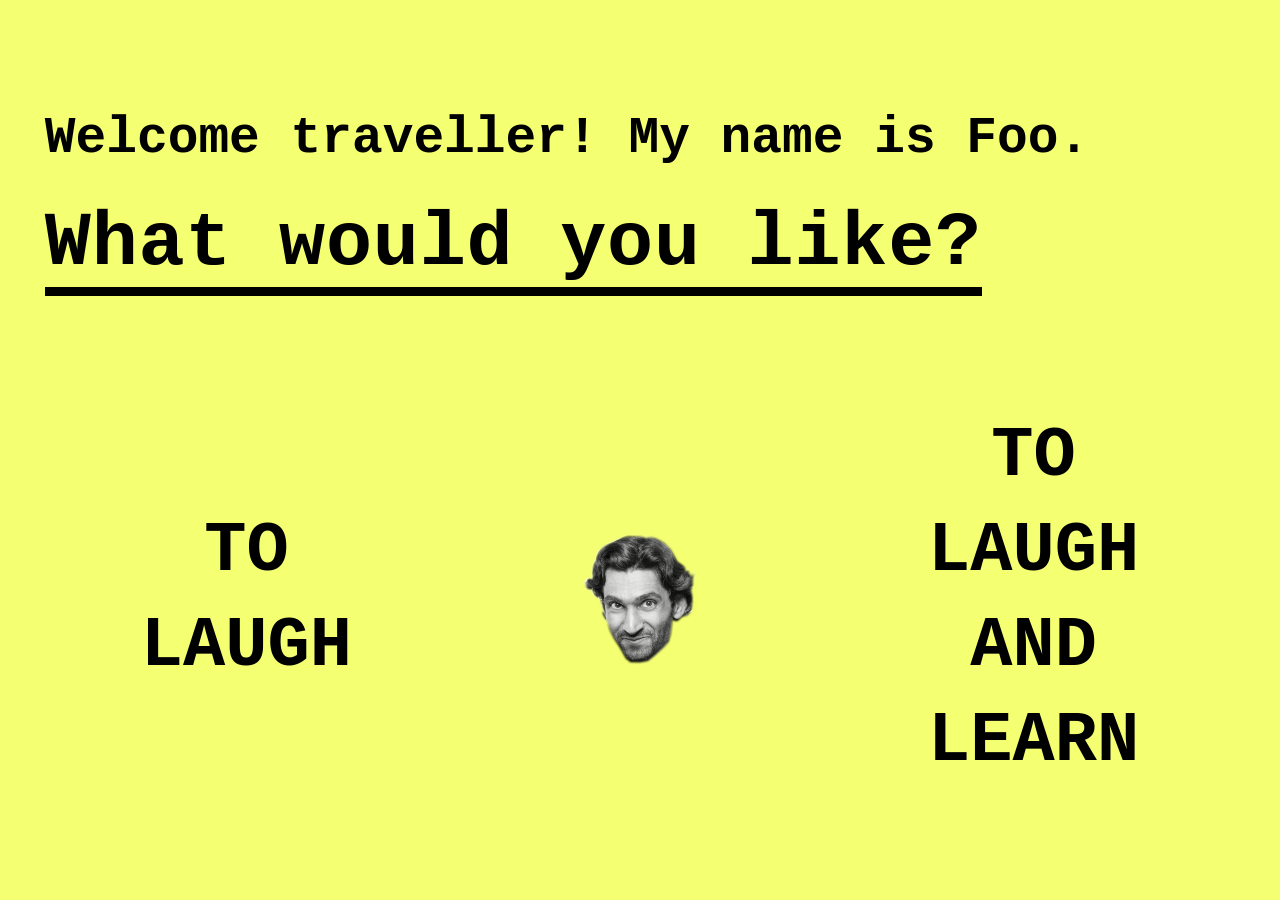
<file: index.html>
<!doctype html>
<html lang="en">
<head>
  <meta charset="utf-8" />
  <meta name="viewport" content="width=device-width, initial-scale=1" />
  <title>Foo | Laugh / Learn</title>
  <link rel="stylesheet" href="styles.css" />
</head>
<body class="home-page">
  <main class="home-wrap">
    <section class="hero" aria-labelledby="main-title">
      <p class="intro">
        Welcome traveller! My name is 
        <span 
          class="foo-hover"
          data-tooltip="Foo is the stage name of Fuaad Coovadia, a South African comedian, Oxford PhD researcher, Chortle Student Comedy Award winner 2024, and creator of Data Murder Mystery workshops."
        >Foo</span>.
      </p>
      <h1 id="main-title">What would you like?</h1>

      <nav class="choice-grid" aria-label="Choose what you are looking for">
        <a class="choice choice-left" href="laugh.html" aria-label="Go to comedy projects">
          <span>TO</span>
          <span>LAUGH</span>
        </a>

        <img src="assets/foo-face.png" alt="Foo making a mischievous face" class="face" />

        <a class="choice choice-right" href="learn.html" aria-label="Go to workshops and talks">
          <span>TO</span>
          <span>LAUGH</span>
          <span>AND</span>
          <span>LEARN</span>
        </a>
      </nav>
    </section>
  </main>
</body>
</html>
</file>
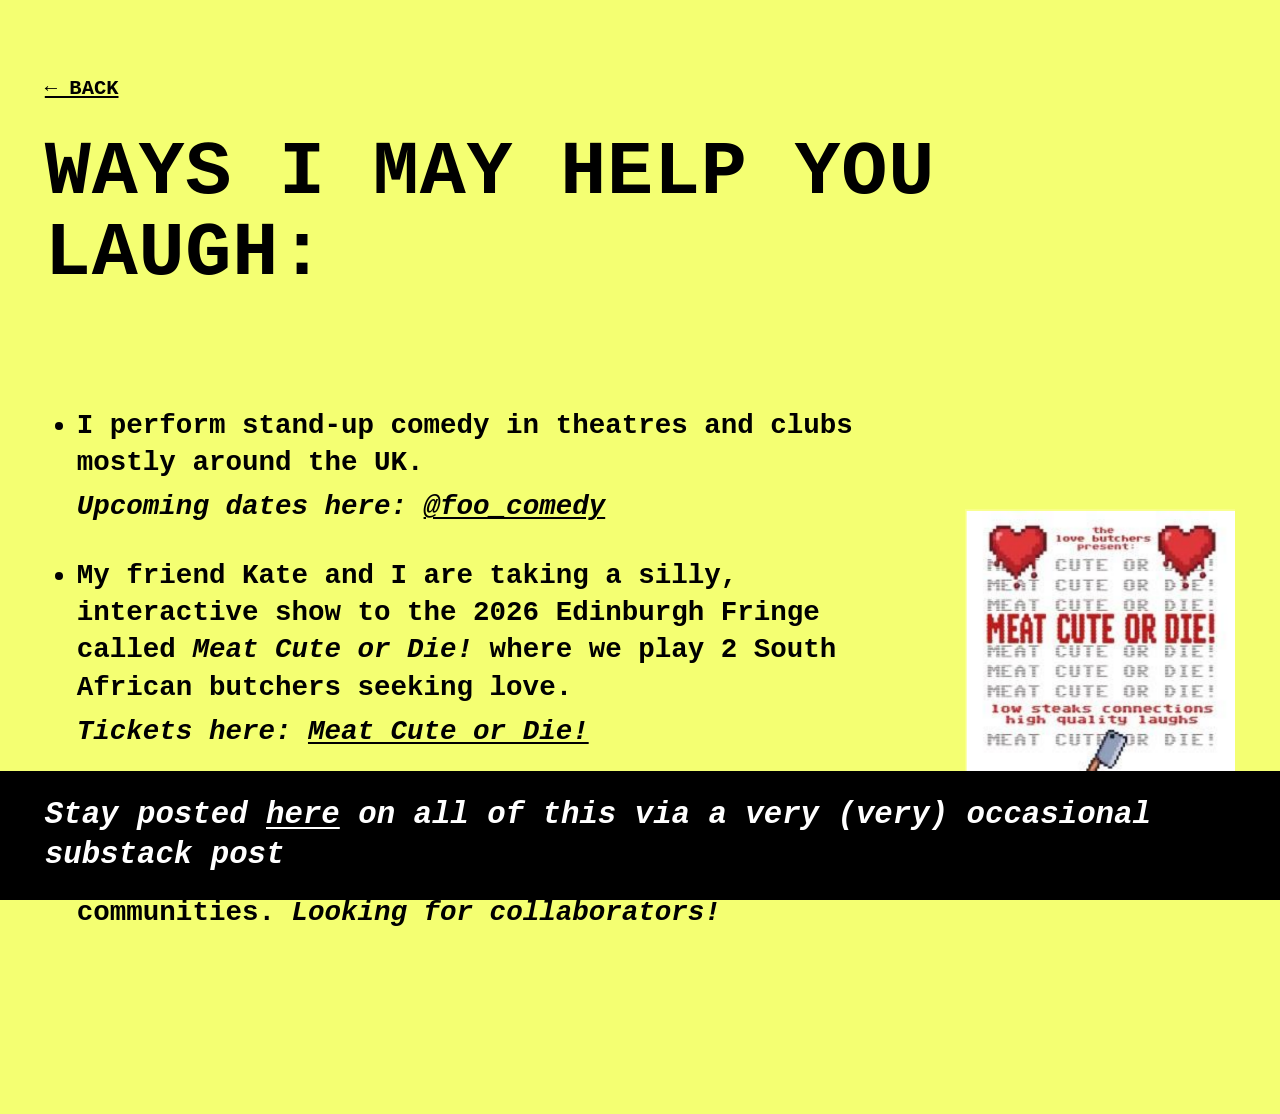
<file: laugh.html>
<!doctype html>
<html lang="en">
<head>
  <meta charset="utf-8" />
  <meta name="viewport" content="width=device-width, initial-scale=1" />
  <title>Foo | Laugh</title>
  <link rel="stylesheet" href="styles.css" />
</head>
<body>
  <main class="page-wrap content-page">
    <a class="back-link" href="index.html">← back</a>

    <h1>WAYS I MAY HELP YOU<br>LAUGH:</h1>

    <section class="split-content">
      <div class="copy-block">
        <ul class="big-list">
          <li>
            <p>I perform stand-up comedy in theatres and clubs mostly around the UK.</p>
            <p class="line-link">Upcoming dates here: <a href="https://www.instagram.com/foo_comedy/" target="_blank" rel="noopener">@foo_comedy</a></p>
          </li>

          <li>
            <p>My friend Kate and I are taking a silly, interactive show to the 2026 Edinburgh Fringe called <em>Meat Cute or Die!</em> where we play 2 South African butchers seeking love.</p>
            <p class="line-link">Tickets here: <a href="https://www.edfringe.com/tickets/whats-on/meat-cute-or-die-wip" target="_blank" rel="noopener">Meat Cute or Die!</a></p>
          </li>

          <li>
            <p>I’m currently writing a 1-hour stand-up show for the 2027 Edinburgh Fringe based on field research I’ve been conducting about intentional communities. <em>Looking for collaborators!</em></p>
          </li>
        </ul>
      </div>

      <a class="poster-link" href="https://www.edfringe.com/tickets/whats-on/meat-cute-or-die-wip" target="_blank" rel="noopener" aria-label="Open Meat Cute or Die ticket link">
        <img src="assets/meat-cute-poster.png" alt="Poster for Meat Cute or Die" />
      </a>
    </section>
  </main>

  <footer class="bottom-banner">
    <p>Stay posted <a href="https://foosletter.substack.com/subscribe" target="_blank" rel="noopener">here</a> on all of this via a very (very) occasional substack post</p>
  </footer>
</body>
</html>
</file>
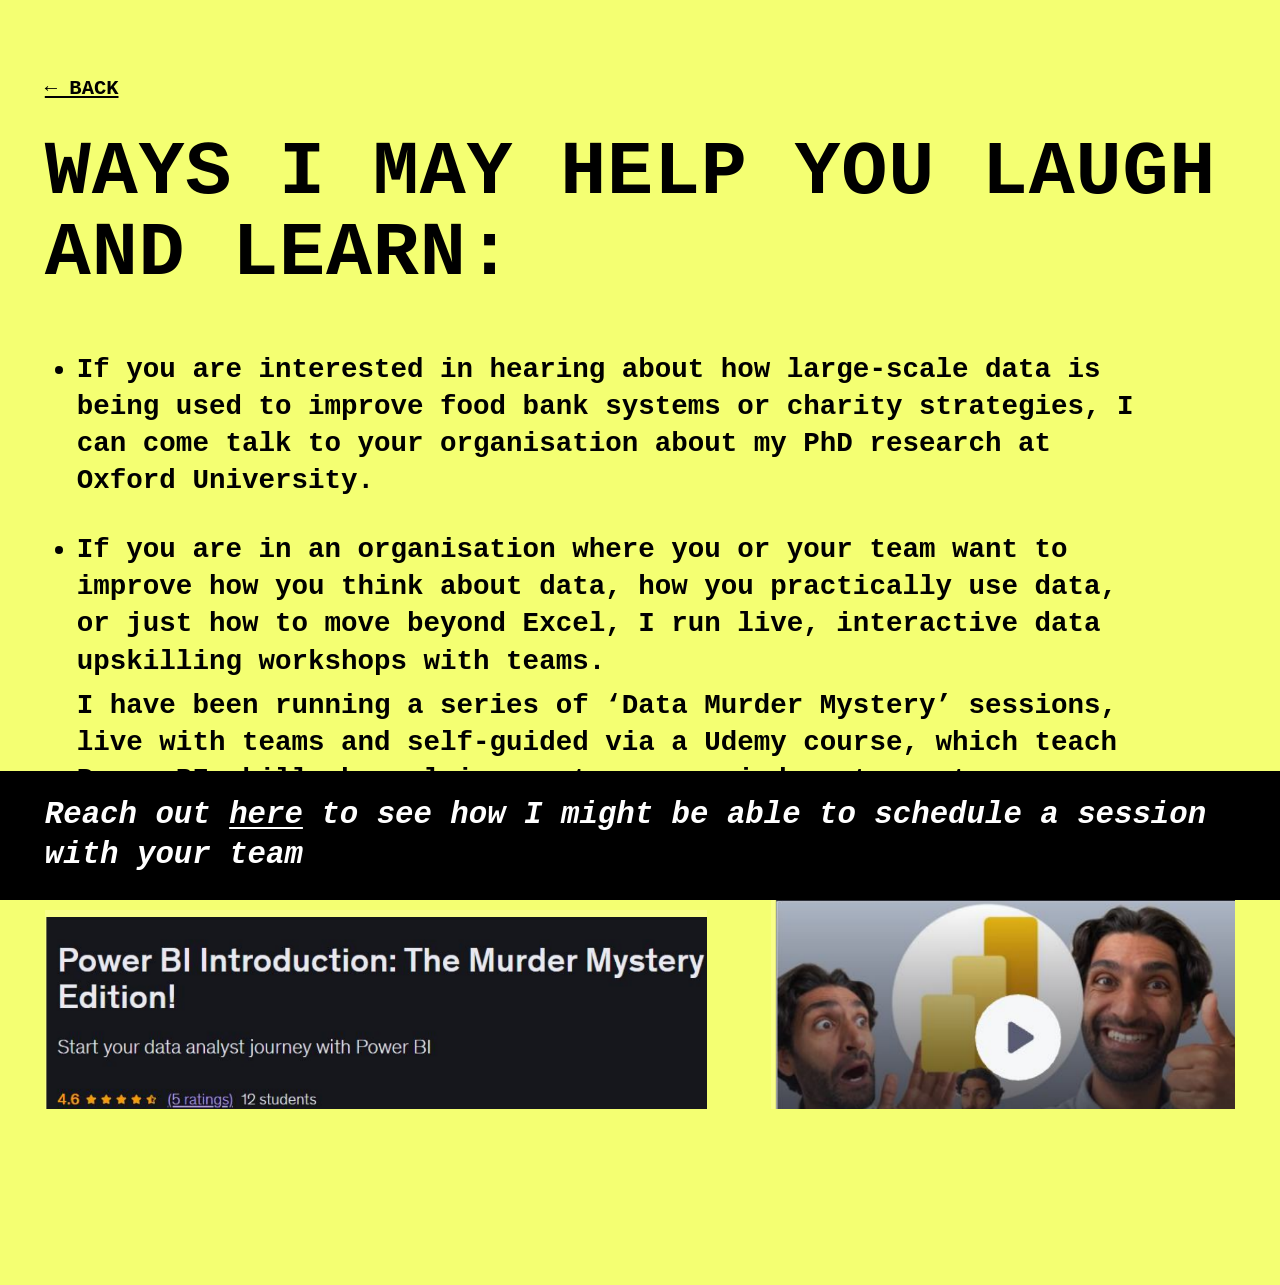
<file: learn.html>
<!doctype html>
<html lang="en">
<head>
  <meta charset="utf-8" />
  <meta name="viewport" content="width=device-width, initial-scale=1" />
  <title>Foo | Laugh and Learn</title>
  <link rel="stylesheet" href="styles.css" />
</head>
<body>
  <main class="page-wrap content-page learn-page">
    <a class="back-link" href="index.html">← back</a>

    <h1>WAYS I MAY HELP YOU LAUGH<br>AND LEARN:</h1>

    <ul class="big-list">
      <li>
        <p>If you are interested in hearing about how large-scale data is being used to improve food bank systems or charity strategies, I can come talk to your organisation about my PhD research at Oxford University.</p>
      </li>

      <li>
        <p>If you are in an organisation where you or your team want to improve how you think about data, how you practically use data, or just how to move beyond Excel, I run live, interactive data upskilling workshops with teams.</p>
        <p>I have been running a series of ‘Data Murder Mystery’ sessions, live with teams and self-guided via a Udemy course, which teach Power BI skills by solving a strange, weird mystery at a rollercoaster park.</p>
      </li>
    </ul>

    <p class="line-link udemy-label">See Udemy link here:</p>

    <section class="udemy-row">
      <a class="udemy-card" href="https://www.udemy.com/course/powerbi-murdermystery/?srsltid=AfmBOoop2nEVveSuNXeBhr-Ac2uqbHs0z63cg8piACtrkiQIi5gR43-F" target="_blank" rel="noopener" aria-label="Open Udemy course">
        <img src="assets/udemy-card.png" alt="Power BI Introduction: The Murder Mystery Edition Udemy course card" />
      </a>

      <a class="udemy-thumb" href="https://www.udemy.com/course/powerbi-murdermystery/?srsltid=AfmBOoop2nEVveSuNXeBhr-Ac2uqbHs0z63cg8piACtrkiQIi5gR43-F" target="_blank" rel="noopener" aria-label="Open Udemy course video preview">
        <img src="assets/udemy-thumb.png" alt="Udemy course video preview thumbnail" />
      </a>
    </section>
  </main>

  <footer class="bottom-banner">
    <p>Reach out <a href="mailto:fuaadcoovadia@gmail.com?subject=Laugh%20and%20learn%20session%20enquiry">here</a> to see how I might be able to schedule a session with your team</p>
  </footer>
</body>
</html>
</file>
<file: styles.css>
:root {
  --bg: #f4ff72;
  --text: #000;
  --banner: #000;
  --banner-text: #fff;
  --max: 1280px;
}

* {
  box-sizing: border-box;
}

html {
  min-height: 100%;
}

body {
  min-height: 100vh;
  margin: 0;
  background: var(--bg);
  color: var(--text);
  font-family: "Courier New", Courier, monospace;
  font-weight: 800;
}

a {
  color: inherit;
  text-decoration-thickness: 0.08em;
  text-underline-offset: 0.12em;
}

a:hover,
a:focus-visible {
  background: #000;
  color: var(--bg);
  outline: none;
}

.home-wrap,
.page-wrap {
  width: min(var(--max), calc(100% - 7vw));
  margin: 0 auto;
}

.home-wrap {
  min-height: 100vh;
  display: grid;
  align-items: center;
  padding: 5rem 0;
}

.hero {
  width: 100%;
}

.intro {
  margin: 0 0 2.3rem;
  font-size: clamp(1.7rem, 4vw, 4rem);
  line-height: 1.05;
}

.hero h1,
.content-page h1 {
  margin: 0;
  font-size: clamp(2.4rem, 6vw, 6rem);
  line-height: 1.06;
  letter-spacing: 0.01em;
}

.hero h1 {
  display: inline-block;
  border-bottom: 0.13em solid currentColor;
  padding-bottom: 0.04em;
}

.choice-grid {
  display: grid;
  grid-template-columns: 1fr auto 1fr;
  gap: clamp(2rem, 6vw, 7rem);
  align-items: center;
  margin-top: clamp(4rem, 9vw, 9rem);
}

.choice {
  display: flex;
  flex-direction: column;
  align-items: center;
  gap: 0.25em;
  font-size: clamp(2.1rem, 5.5vw, 5.5rem);
  line-height: 1.1;
  text-align: center;
  text-decoration: none;
  padding: 0.1em 0.2em;
}

.choice span {
  display: block;
}

.choice-left {
  justify-self: center;
}

.choice-right {
  justify-self: center;
}

.face {
  width: clamp(120px, 18vw, 250px);
  height: auto;
  display: block;
}

.content-page {
  padding: 4.8rem 0 11rem;
}

.back-link {
  display: inline-block;
  margin-bottom: 2rem;
  font-size: clamp(1rem, 1.6vw, 1.3rem);
  text-transform: uppercase;
}

.split-content {
  display: grid;
  grid-template-columns: minmax(0, 1fr) minmax(180px, 270px);
  gap: clamp(2rem, 5vw, 5rem);
  align-items: center;
  margin-top: 3.5rem;
}

.big-list {
  margin: 3.5rem 0 0;
  padding-left: 2rem;
  font-size: clamp(1.05rem, 2.15vw, 2rem);
  line-height: 1.35;
}

.big-list li + li {
  margin-top: 2rem;
}

.big-list p {
  margin: 0.45rem 0;
}

.line-link {
  font-style: italic;
}

.poster-link {
  display: block;
}

.poster-link img {
  width: 100%;
  display: block;
}

.learn-page .big-list {
  max-width: 1120px;
}

.udemy-label {
  margin: 1rem 0 0;
  font-size: clamp(1.05rem, 2.15vw, 2rem);
}

.udemy-row {
  display: grid;
  grid-template-columns: minmax(260px, 1fr) minmax(240px, 0.7fr);
  gap: clamp(1.5rem, 5vw, 6rem);
  align-items: end;
  margin-top: 0.5rem;
}

.udemy-card img,
.udemy-thumb img {
  display: block;
  width: 100%;
}

.bottom-banner {
  position: fixed;
  left: 0;
  right: 0;
  bottom: 0;
  background: var(--banner);
  color: var(--banner-text);
  padding: 1.55rem 0;
}

.bottom-banner p {
  width: min(var(--max), calc(100% - 7vw));
  margin: 0 auto;
  font-size: clamp(1.15rem, 2.4vw, 2.2rem);
  line-height: 1.3;
  font-style: italic;
}

.bottom-banner a:hover,
.bottom-banner a:focus-visible {
  background: var(--bg);
  color: #000;
}

@media (max-width: 760px) {
  .home-wrap {
    align-items: start;
    padding-top: 3rem;
  }

  .choice-grid {
    grid-template-columns: 1fr;
    gap: 2rem;
    margin-top: 3rem;
  }

  .face {
    order: -1;
    justify-self: center;
    width: min(45vw, 180px);
  }

  .choice {
    width: 100%;
    border: 0.12em solid currentColor;
    padding: 0.45em;
  }

  .split-content,
  .udemy-row {
    grid-template-columns: 1fr;
  }

  .poster-link {
    max-width: 260px;
  }

  .content-page {
    padding-top: 2rem;
    padding-bottom: 13rem;
  }

  .bottom-banner {
    position: static;
    margin-top: -9rem;
  }
  
 .foo-hover {
  position: relative;
  display: inline-block;
  cursor: help;
  text-decoration: underline;
  text-decoration-thickness: 0.08em;
  text-underline-offset: 0.15em;
}

.foo-hover::after {
  content: attr(data-tooltip);
  display: none;
  position: absolute;
  left: 0;
  top: 100%;
  margin-top: 0.5rem;
  width: min(360px, 80vw);
  background: #000;
  color: #f6ff6b;
  border: 3px solid #000;
  padding: 1rem;
  font-size: 1rem;
  line-height: 1.35;
  text-align: left;
  z-index: 999;
  box-shadow: 8px 8px 0 rgba(0, 0, 0, 0.25);
}

.foo-hover:hover::after {
  display: block;
}

}
</file>
